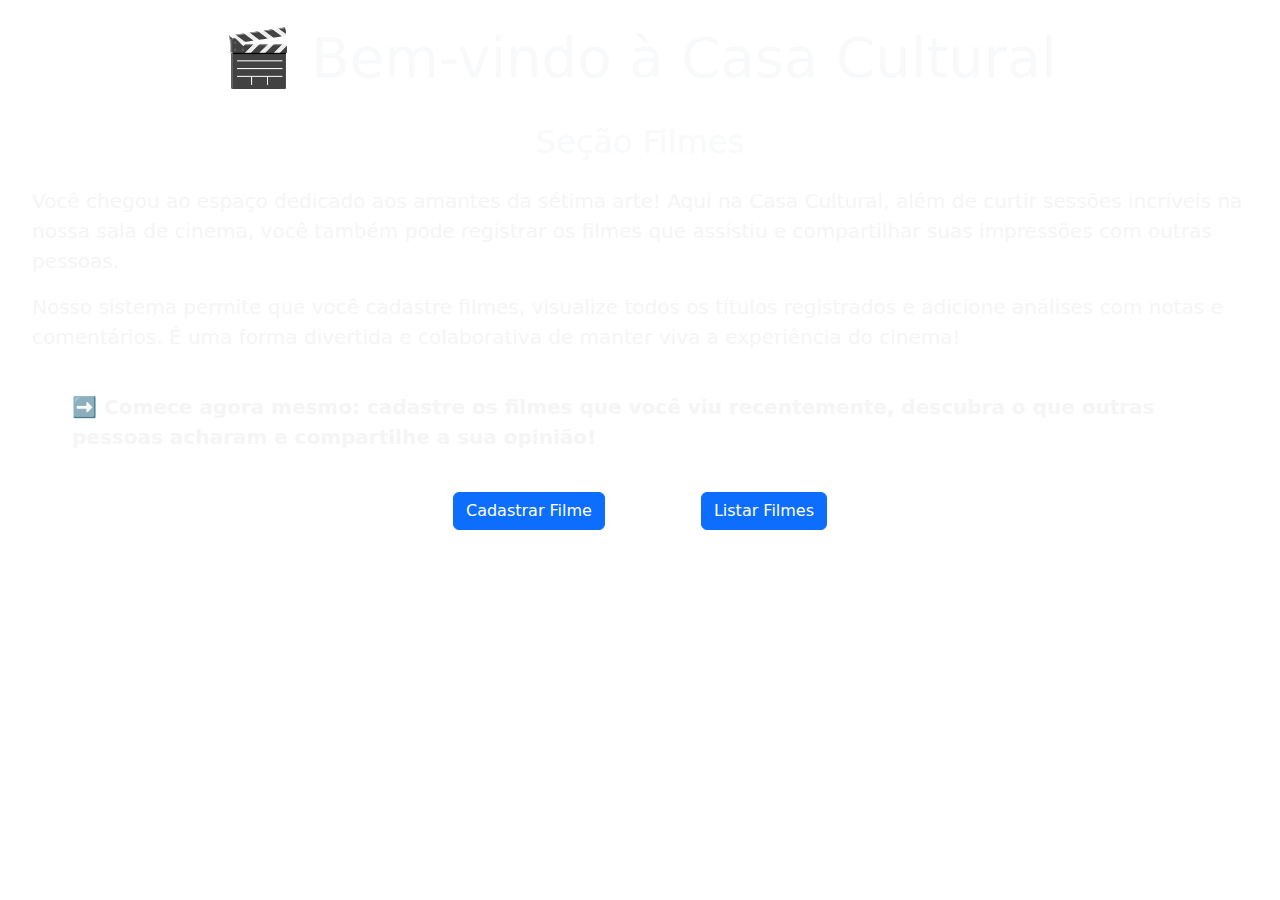
<file: Atividade_1/filme/src/main/resources/templates/index.html>
<!DOCTYPE html>
<html lang="pt-br" xmlns="http://www.w3.org/1999/xhtml" xmlns:th="http://www.thymeleaf.org">

    <head>
        <meta charset="UTF-8">
            <meta name="viewport" content="width=device-width, initial-scale=1.0"/>
            <title>Casa Cultural</title>
            <link href="https://cdn.jsdelivr.net/npm/bootstrap@5.3.3/dist/css/bootstrap.min.css" rel="stylesheet"
                  integrity="sha384-QWTKZyjpPEjISv5WaRU9OFeRpok6YctnYmDr5pNlyT2bRjXh0JMhjY6hW+ALEwIH" crossorigin="anonymous"/>
            <link th:href="@{/style.css}" rel="stylesheet"/>
            <meta name="author" content="Graciane Silva"/>
    </head>

    <body>
        <header th:replace="~{navbar.html :: nav}"></header>

        <div class="container-fluid fundo-azul p-0 text-light">
            <div class="p-4">
                <h1 class="display-4"style="text-align: center; text-shadow: 1px 1px 3px white;">🎬 Bem-vindo à Casa Cultural</h1>
                <br/>
                <h2 style="text-align: center">Seção Filmes</h2>
                <p class="mt-4 fs-5 px-2" style="align-content: justify; color: whitesmoke">
                    Você chegou ao espaço dedicado aos amantes da sétima arte! Aqui na Casa Cultural, além de curtir sessões incríveis na nossa sala de cinema, você também pode registrar os filmes que assistiu e compartilhar suas impressões com outras pessoas.
                </p>
                <p class="fs-5 px-2" style="align-content: justify; color: whitesmoke"> 
                    Nosso sistema permite que você cadastre filmes, visualize todos os títulos registrados e adicione análises com notas e comentários. É uma forma divertida e colaborativa de manter viva a experiência do cinema!
                </p>
                <br/>
                <p class="fs-5 fw-bold px-5"style="align-content: justify; color: whitesmoke">
                    ➡️ <strong>Comece agora mesmo</strong>: cadastre os filmes que você viu recentemente, descubra o que outras pessoas acharam e compartilhe a sua opinião!
                </p>
                <div class="d-flex flex-column flex-md-row justify-content-center px-5 gap-5 mt-3">
                    <a th:href="@{/filme/cadastro}" class="btn btn-primary m-4">Cadastrar Filme</a>
                    <a th:href="@{/filme/lista}"    class="btn btn-primary m-4">Listar Filmes</a>
                </div>
            </div>
        </div>




        <!-- Script Bootstrap -->

        <script src="https://cdn.jsdelivr.net/npm/bootstrap@5.3.3/dist/js/bootstrap.bundle.min.js"
                integrity="sha384-YvpcrYf0tY3lHB60NNkmXc5s9fDVZLESaAA55NDzOxhy9GkcIdslK1eN7N6jIeHz"
        crossorigin="anonymous"></script>
        <script src="https://cdn.jsdelivr.net/npm/@popperjs/core@2.11.8/dist/umd/popper.min.js"
                integrity="sha384-I7E8VVD/ismYTF4hNIPjVp/Zjvgyol6VFvRkX/vR+Vc4jQkC+hVqc2pM8ODewa9r"
        crossorigin="anonymous"></script>
        <script src="https://cdn.jsdelivr.net/npm/bootstrap@5.3.3/dist/js/bootstrap.min.js"
                integrity="sha384-0pUGZvbkm6XF6gxjEnlmuGrJXVbNuzT9qBBavbLwCsOGabYfZo0T0to5eqruptLy"
        crossorigin="anonymous"></script>



    </body>

</html>
</file>
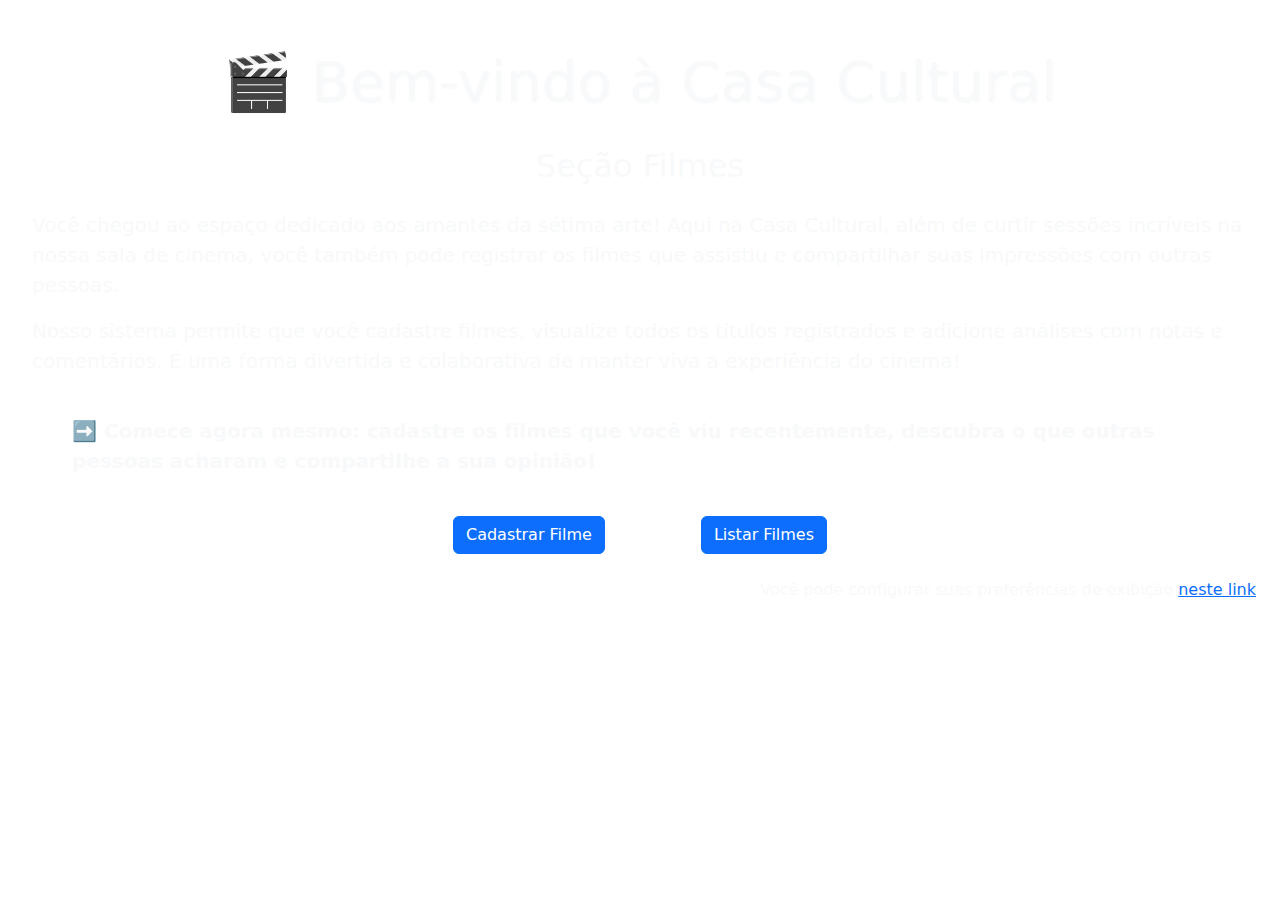
<file: Atividade_2/filme/src/main/resources/templates/index.html>
<!DOCTYPE html>
<html lang="pt-br" xmlns="http://www.w3.org/1999/xhtml" xmlns:th="http://www.thymeleaf.org">

    <head>
        <meta charset="UTF-8">
            <meta name="viewport" content="width=device-width, initial-scale=1.0"/>
            <title>Casa Cultural</title>
            <link href="https://cdn.jsdelivr.net/npm/bootstrap@5.3.3/dist/css/bootstrap.min.css" rel="stylesheet"
                  integrity="sha384-QWTKZyjpPEjISv5WaRU9OFeRpok6YctnYmDr5pNlyT2bRjXh0JMhjY6hW+ALEwIH" crossorigin="anonymous"/>
                    <link th:href="@{/css/}+${css}+'.css'" rel="stylesheet" type="text/css"/> 
            <meta name="author" content="Graciane Silva"/>
    </head>

    <body>
        <header th:replace="~{navbar.html :: nav}"></header>

        <div class="container-fluid fundo-azul p-0 text-light">
            <div class="p-4">
                <h1 class="display-4"style="text-align: center; text-shadow: 1px 1px 3px;">🎬 Bem-vindo à Casa Cultural</h1>
                <br/>
                <h2 style="text-align: center">Seção Filmes</h2>
                <p class="mt-4 fs-5 px-2" style="align-content: justify">
                    Você chegou ao espaço dedicado aos amantes da sétima arte! Aqui na Casa Cultural, além de curtir sessões incríveis na nossa sala de cinema, você também pode registrar os filmes que assistiu e compartilhar suas impressões com outras pessoas.
                </p>
                <p class="fs-5 px-2" style="align-content: justify"> 
                    Nosso sistema permite que você cadastre filmes, visualize todos os títulos registrados e adicione análises com notas e comentários. É uma forma divertida e colaborativa de manter viva a experiência do cinema!
                </p>
                <br/>
                <p class="fs-5 fw-bold px-5"style="align-content: justify">
                    ➡️ <strong>Comece agora mesmo</strong>: cadastre os filmes que você viu recentemente, descubra o que outras pessoas acharam e compartilhe a sua opinião!
                </p>
                <div class="d-flex flex-column flex-md-row justify-content-center px-5 gap-5 mt-3">
                    <a th:href="@{/filme/cadastro}" class="btn btn-primary m-4">Cadastrar Filme</a>
                    <a th:href="@{/filme/lista}"    class="btn btn-primary m-4">Listar Filmes</a>
                </div>
                <p class="text-end"> Você pode configurar suas preferências de exibição
                    <a href="/preferencias"> neste link</a>
                </p>

            </div>
        </div>

        <!-- JQuery -->
        <script src="https://code.jquery.com/jquery-3.6.0.min.js"></script>

        <!-- Script Bootstrap -->

        <script src="https://cdn.jsdelivr.net/npm/bootstrap@5.3.3/dist/js/bootstrap.bundle.min.js"
                integrity="sha384-YvpcrYf0tY3lHB60NNkmXc5s9fDVZLESaAA55NDzOxhy9GkcIdslK1eN7N6jIeHz"
        crossorigin="anonymous"></script>
        <script src="https://cdn.jsdelivr.net/npm/@popperjs/core@2.11.8/dist/umd/popper.min.js"
                integrity="sha384-I7E8VVD/ismYTF4hNIPjVp/Zjvgyol6VFvRkX/vR+Vc4jQkC+hVqc2pM8ODewa9r"
        crossorigin="anonymous"></script>
        <script src="https://cdn.jsdelivr.net/npm/bootstrap@5.3.3/dist/js/bootstrap.min.js"
                integrity="sha384-0pUGZvbkm6XF6gxjEnlmuGrJXVbNuzT9qBBavbLwCsOGabYfZo0T0to5eqruptLy"
        crossorigin="anonymous"></script>

        <!-- Javascript -->
        <script th:src="@{/js/script.js}"></script>



    </body>

</html>
</file>
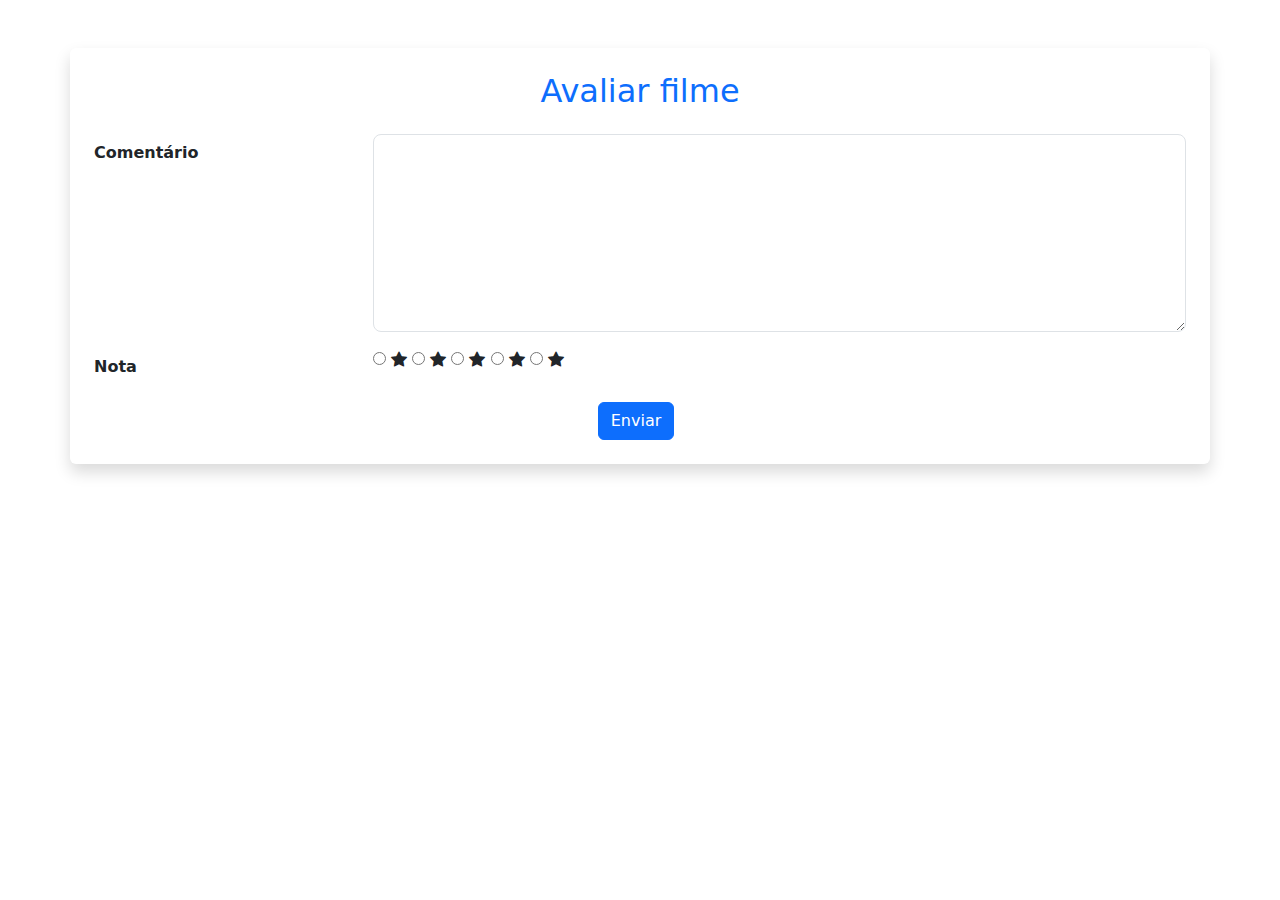
<file: Atividade_1/filme/src/main/resources/templates/analise.html>
<!DOCTYPE html>
<html lang="pt-br" xmlns="http://www.w3.org/1999/xhtml" xmlns:th="http://www.thymeleaf.org">

    <head>
        <meta charset="UTF-8">
            <meta name="viewport" content="width=device-width, initial-scale=1.0"/>
            <title>Casa Cultural</title>
            <link href="https://cdn.jsdelivr.net/npm/bootstrap@5.3.3/dist/css/bootstrap.min.css" rel="stylesheet"
                  integrity="sha384-QWTKZyjpPEjISv5WaRU9OFeRpok6YctnYmDr5pNlyT2bRjXh0JMhjY6hW+ALEwIH" crossorigin="anonymous"/>
            <link rel="stylesheet" href="https://cdn.jsdelivr.net/npm/bootstrap-icons@1.10.5/font/bootstrap-icons.css">
            <link th:href="@{/style.css}" rel="stylesheet"/>
            <meta name="author" content="Graciane Silva"/>
    </head>

    <body>
        <header th:replace="~{navbar.html :: nav}"></header>

        <div class="container my-5 bg-white p-4 rounded shadow">
            <h2 class="text-center text-primary mb-0 font-weight-bold">Avaliar filme</h2>
            <br/>
            <form th:action="@{/analise/salvar/{id}(id=${filme.id})}" method="POST" th:object="${analise}">
        <div class="mb-3 row">
            <label for="Comentário" class="col-sm-3 col-form-label"><strong>Comentário</strong></label>
            <div class="col-sm-9">
                <textarea rows=6 class="form-control form-control-lg" id="analiseFilme" th:field="*{textoAnalise}" required></textarea>
            </div>
        </div>

        <div class="mb-3 row">
    <label class="col-sm-3 col-form-label"><strong>Nota</strong></label>
    <div class="col-sm-9">
        <div class="rating-stars">
            <input type="radio" th:field="*{nota}" id="estrela5" value="5"/>
            <label for="estrela5"><i class="bi bi-star-fill"></i></label>

            <input type="radio" th:field="*{nota}" id="estrela4" value="4"/>
            <label for="estrela4"><i class="bi bi-star-fill"></i></label>

            <input type="radio" th:field="*{nota}" id="estrela3" value="3"/>
            <label for="estrela3"><i class="bi bi-star-fill"></i></label>

            <input type="radio" th:field="*{nota}" id="estrela2" value="2"/>
            <label for="estrela2"><i class="bi bi-star-fill"></i></label>

            <input type="radio" th:field="*{nota}" id="estrela1" value="1"/>
            <label for="estrela1"><i class="bi bi-star-fill"></i></label>
        </div>
    </div>
</div>
                
                  <div class="text-center">
            <button type="submit" class="btn btn-primary me-2">Enviar</button>
        </div>
                
            </form>
             </div>
        
       
        
        
         <!-- Script Bootstrap -->

        <script src="https://cdn.jsdelivr.net/npm/bootstrap@5.3.3/dist/js/bootstrap.bundle.min.js"
                integrity="sha384-YvpcrYf0tY3lHB60NNkmXc5s9fDVZLESaAA55NDzOxhy9GkcIdslK1eN7N6jIeHz"
        crossorigin="anonymous"></script>
        <script src="https://cdn.jsdelivr.net/npm/@popperjs/core@2.11.8/dist/umd/popper.min.js"
                integrity="sha384-I7E8VVD/ismYTF4hNIPjVp/Zjvgyol6VFvRkX/vR+Vc4jQkC+hVqc2pM8ODewa9r"
        crossorigin="anonymous"></script>
        <script src="https://cdn.jsdelivr.net/npm/bootstrap@5.3.3/dist/js/bootstrap.min.js"
                integrity="sha384-0pUGZvbkm6XF6gxjEnlmuGrJXVbNuzT9qBBavbLwCsOGabYfZo0T0to5eqruptLy"
        crossorigin="anonymous"></script>



    </body>

</html>
</file>
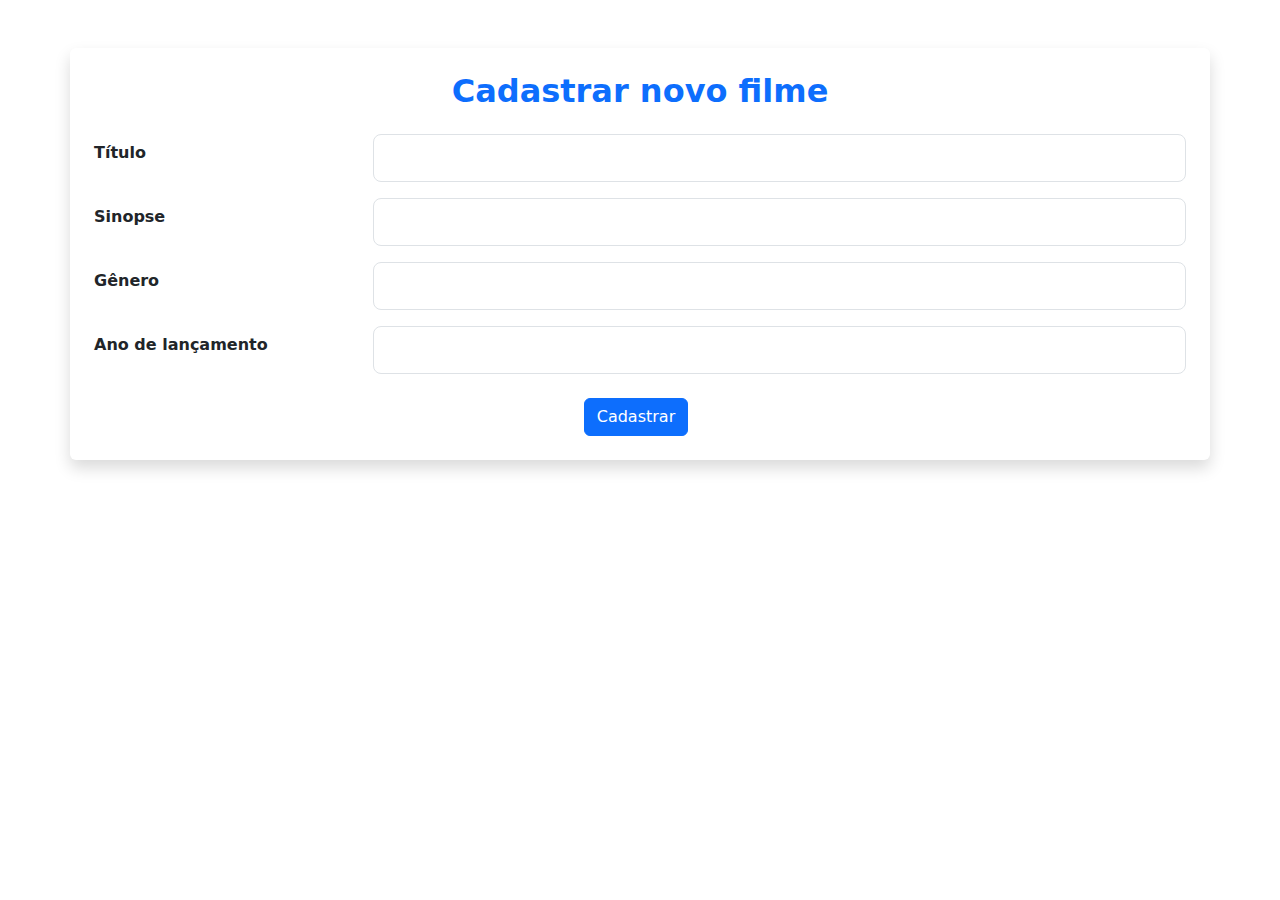
<file: Atividade_1/filme/src/main/resources/templates/cadastro-filme.html>
<!DOCTYPE html>
<html lang="pt-br" xmlns="http://www.w3.org/1999/xhtml" xmlns:th="http://www.thymeleaf.org">

    <head>
        <meta charset="UTF-8">
            <meta name="viewport" content="width=device-width, initial-scale=1.0"/>
            <title>Casa Cultural</title>
            <link href="https://cdn.jsdelivr.net/npm/bootstrap@5.3.3/dist/css/bootstrap.min.css" rel="stylesheet"
                  integrity="sha384-QWTKZyjpPEjISv5WaRU9OFeRpok6YctnYmDr5pNlyT2bRjXh0JMhjY6hW+ALEwIH" crossorigin="anonymous"/>
            <link th:href="@{/style.css}" rel="stylesheet"/>
            <meta name="author" content="Graciane Silva"/>
    </head>

    <body>
        <header th:replace="~{navbar.html :: nav}"></header>

     <div class="container my-5 bg-white p-4 rounded shadow">
    <h2 class="text-center text-primary mb-4" style="font-weight: bold">Cadastrar novo filme</h2>

    <form action="/filme/salvar" method="POST">
        <div class="mb-3 row">
            <label for="titulo" class="col-sm-3 col-form-label"><strong>Título</strong></label>
            <div class="col-sm-9">
                <input type="text" class="form-control form-control-lg" id="titulo" name="titulo" required>
            </div>
        </div>

        <div class="mb-3 row">
            <label for="sinopse" class="col-sm-3 col-form-label"><strong>Sinopse</strong></label>
            <div class="col-sm-9">
                <input type="text" class="form-control form-control-lg" id="sinopse" name="sinopse" required>
            </div>
        </div>

        <div class="mb-3 row">
            <label for="genero" class="col-sm-3 col-form-label"><strong>Gênero</strong></label>
            <div class="col-sm-9">
                <input type="text" class="form-control form-control-lg" id="genero" name="genero" required>
            </div>
        </div>

        <div class="mb-4 row">
            <label for="ano" class="col-sm-3 col-form-label"><strong>Ano de lançamento</strong></label>
            <div class="col-sm-9">
                <input type="number" class="form-control form-control-lg" id="ano" name="ano" required>
            </div>
        </div>

        <div class="text-center">
            <button type="submit" class="btn btn-primary me-2">Cadastrar</button>
        </div>
    </form>
</div>


        <!-- Script Bootstrap -->

        <script src="https://cdn.jsdelivr.net/npm/bootstrap@5.3.3/dist/js/bootstrap.bundle.min.js"
                integrity="sha384-YvpcrYf0tY3lHB60NNkmXc5s9fDVZLESaAA55NDzOxhy9GkcIdslK1eN7N6jIeHz"
        crossorigin="anonymous"></script>
        <script src="https://cdn.jsdelivr.net/npm/@popperjs/core@2.11.8/dist/umd/popper.min.js"
                integrity="sha384-I7E8VVD/ismYTF4hNIPjVp/Zjvgyol6VFvRkX/vR+Vc4jQkC+hVqc2pM8ODewa9r"
        crossorigin="anonymous"></script>
        <script src="https://cdn.jsdelivr.net/npm/bootstrap@5.3.3/dist/js/bootstrap.min.js"
                integrity="sha384-0pUGZvbkm6XF6gxjEnlmuGrJXVbNuzT9qBBavbLwCsOGabYfZo0T0to5eqruptLy"
        crossorigin="anonymous"></script>



    </body>

</html>
</file>
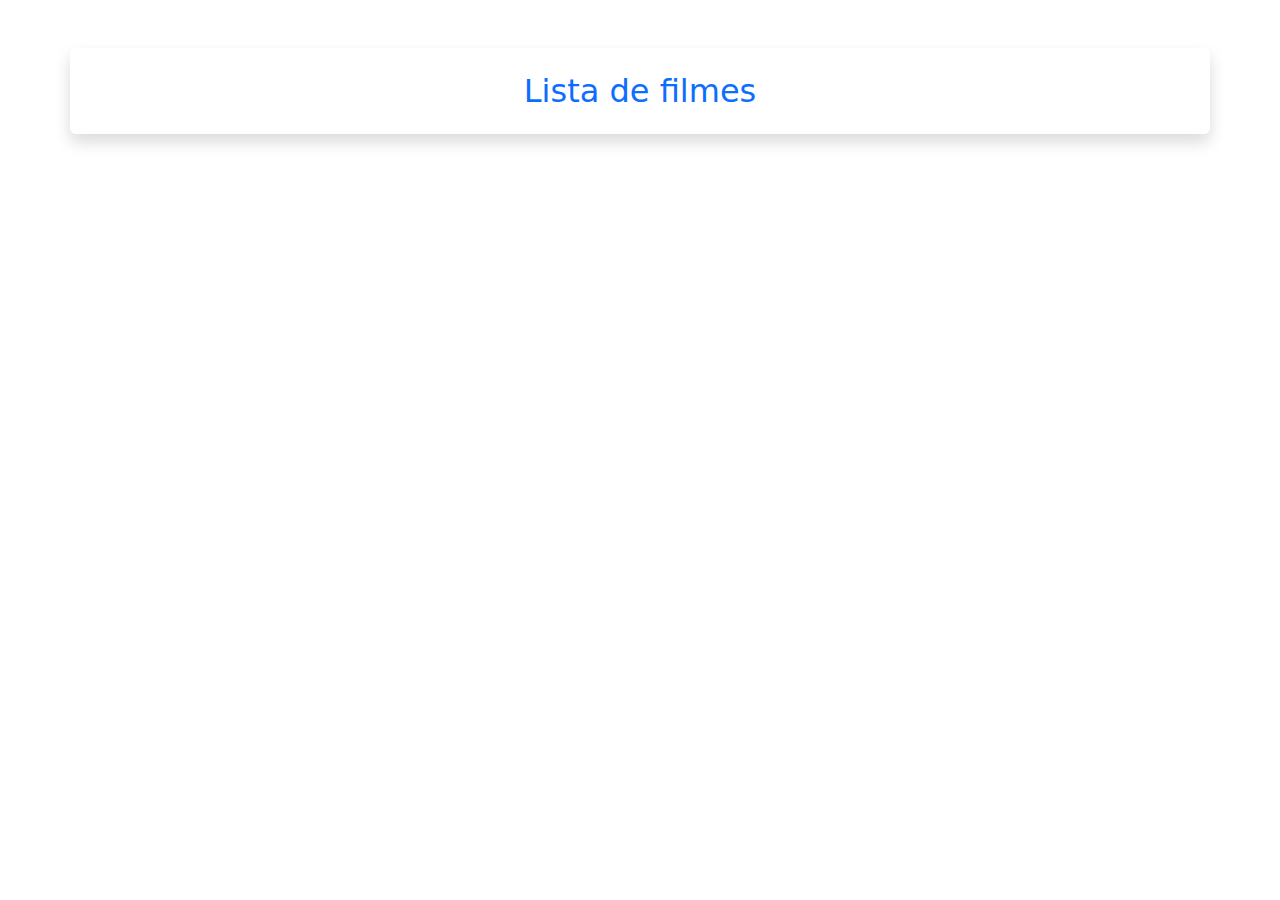
<file: Atividade_1/filme/src/main/resources/templates/detalhe.html>
<!DOCTYPE html>
<html lang="pt-br" xmlns="http://www.w3.org/1999/xhtml" xmlns:th="http://www.thymeleaf.org">

    <head>
        <meta charset="UTF-8">
            <meta name="viewport" content="width=device-width, initial-scale=1.0"/>
            <title>Casa Cultural</title>
            <link href="https://cdn.jsdelivr.net/npm/bootstrap@5.3.3/dist/css/bootstrap.min.css" rel="stylesheet"
                  integrity="sha384-QWTKZyjpPEjISv5WaRU9OFeRpok6YctnYmDr5pNlyT2bRjXh0JMhjY6hW+ALEwIH" crossorigin="anonymous"/>
            <link th:href="@{/style.css}" rel="stylesheet"/>
            <meta name="author" content="Graciane Silva"/>
    </head>

    <body>
        <header th:replace="~{navbar.html :: nav}"></header>

        <div class="container my-5 bg-white p-4 rounded shadow">
            <h2 class="text-center text-primary mb-0 font-weight-bold">Lista de filmes</h2>
            
        </div>
         <!-- Script Bootstrap -->

        <script src="https://cdn.jsdelivr.net/npm/bootstrap@5.3.3/dist/js/bootstrap.bundle.min.js"
                integrity="sha384-YvpcrYf0tY3lHB60NNkmXc5s9fDVZLESaAA55NDzOxhy9GkcIdslK1eN7N6jIeHz"
        crossorigin="anonymous"></script>
        <script src="https://cdn.jsdelivr.net/npm/@popperjs/core@2.11.8/dist/umd/popper.min.js"
                integrity="sha384-I7E8VVD/ismYTF4hNIPjVp/Zjvgyol6VFvRkX/vR+Vc4jQkC+hVqc2pM8ODewa9r"
        crossorigin="anonymous"></script>
        <script src="https://cdn.jsdelivr.net/npm/bootstrap@5.3.3/dist/js/bootstrap.min.js"
                integrity="sha384-0pUGZvbkm6XF6gxjEnlmuGrJXVbNuzT9qBBavbLwCsOGabYfZo0T0to5eqruptLy"
        crossorigin="anonymous"></script>



    </body>

</html>
</file>
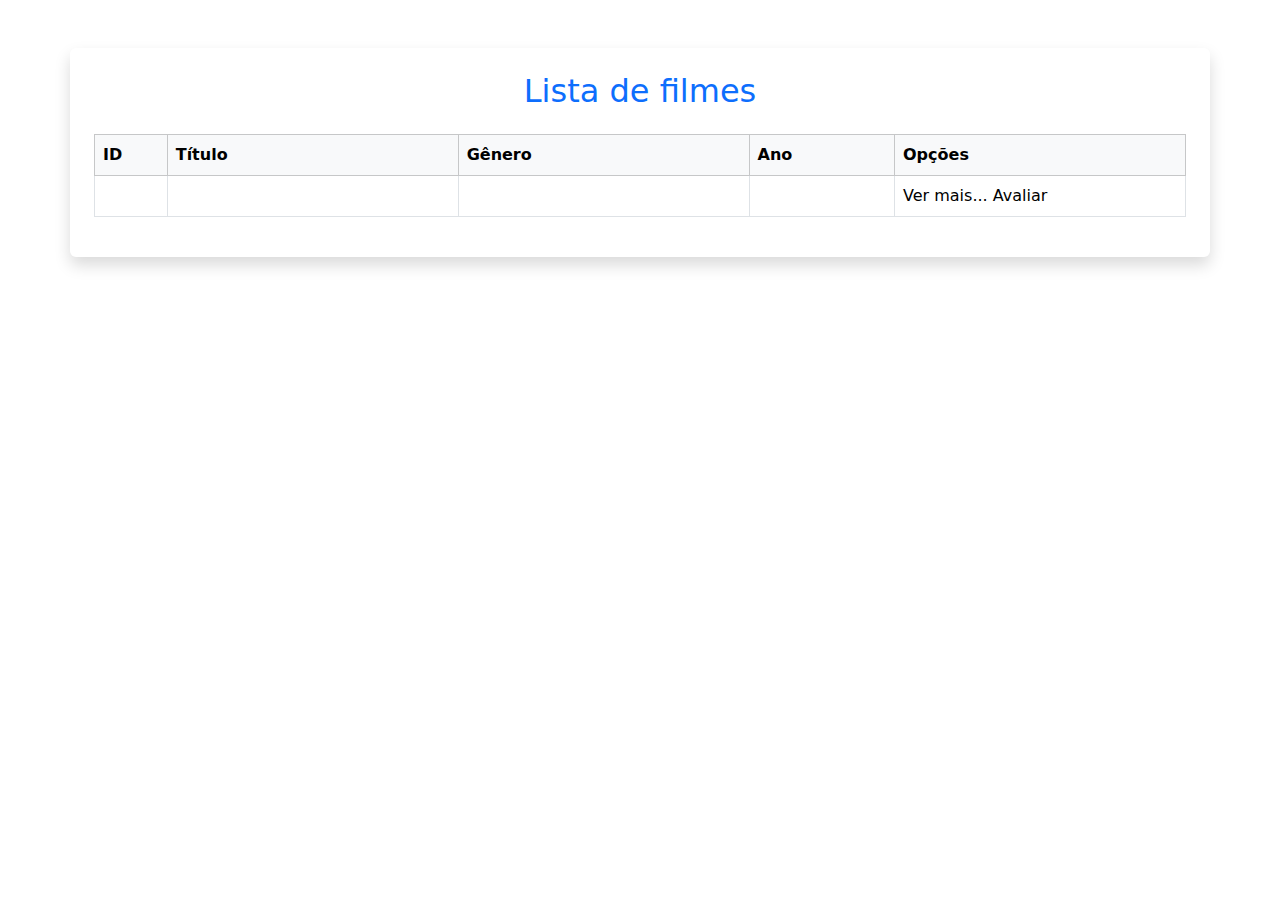
<file: Atividade_1/filme/src/main/resources/templates/lista-filmes.html>
<!DOCTYPE html>
<html lang="pt-br" xmlns="http://www.w3.org/1999/xhtml" xmlns:th="http://www.thymeleaf.org">

    <head>
        <meta charset="UTF-8">
            <meta name="viewport" content="width=device-width, initial-scale=1.0"/>
            <title>Casa Cultural</title>
            <link href="https://cdn.jsdelivr.net/npm/bootstrap@5.3.3/dist/css/bootstrap.min.css" rel="stylesheet"
                  integrity="sha384-QWTKZyjpPEjISv5WaRU9OFeRpok6YctnYmDr5pNlyT2bRjXh0JMhjY6hW+ALEwIH" crossorigin="anonymous"/>
            <link th:href="@{/style.css}" rel="stylesheet"/>
            <meta name="author" content="Graciane Silva"/>
    </head>

    <body>
        <header th:replace="~{navbar.html :: nav}"></header>

        <div class="container my-5 bg-white p-4 rounded shadow">
            <h2 class="text-center text-primary mb-0 font-weight-bold">Lista de filmes</h2>
            <div class="table-responsive pt-0 mt-0" style="white-space: nowrap">
                <table class="table table-bordered table-hover pt-0 mt-0">
                    <thead class="table-light">
                                    <tr > 
                                            <th style="width: 5%;">ID</th> 
                                            <th style="width: 20%;">Título</th> 
                                            <th style="width: 20%;">Gênero</th> 
                                            <th style="width: 10%;">Ano</th> 
                                            <th style="width: 20%;">Opções</th> 


                                        </tr> 
                                </thead> 
                            <tbody> 
                                    <tr th:each="filme : ${filmes}"> 
                                            <td th:text="${filme.id}"></td> 
                                            <td th:text="${filme.titulo}"></td> 
                                            <td th:text="${filme.genero}"></td> 
                                            <td th:text="${filme.ano}"></td>
                            <td <a th:href="@{'/detalhe'} + ${filme.id}">Ver mais... </a>
                                <a th:href="@{'/analise'} + ${filme.id}"> Avaliar</a>                    
                            </td>
                                        </tr> 
                                </tbody> 
                        </table> 
            </div>

        </div>



        <!-- Script Bootstrap -->

        <script src="https://cdn.jsdelivr.net/npm/bootstrap@5.3.3/dist/js/bootstrap.bundle.min.js"
                integrity="sha384-YvpcrYf0tY3lHB60NNkmXc5s9fDVZLESaAA55NDzOxhy9GkcIdslK1eN7N6jIeHz"
        crossorigin="anonymous"></script>
        <script src="https://cdn.jsdelivr.net/npm/@popperjs/core@2.11.8/dist/umd/popper.min.js"
                integrity="sha384-I7E8VVD/ismYTF4hNIPjVp/Zjvgyol6VFvRkX/vR+Vc4jQkC+hVqc2pM8ODewa9r"
        crossorigin="anonymous"></script>
        <script src="https://cdn.jsdelivr.net/npm/bootstrap@5.3.3/dist/js/bootstrap.min.js"
                integrity="sha384-0pUGZvbkm6XF6gxjEnlmuGrJXVbNuzT9qBBavbLwCsOGabYfZo0T0to5eqruptLy"
        crossorigin="anonymous"></script>



    </body>

</html>
</file>
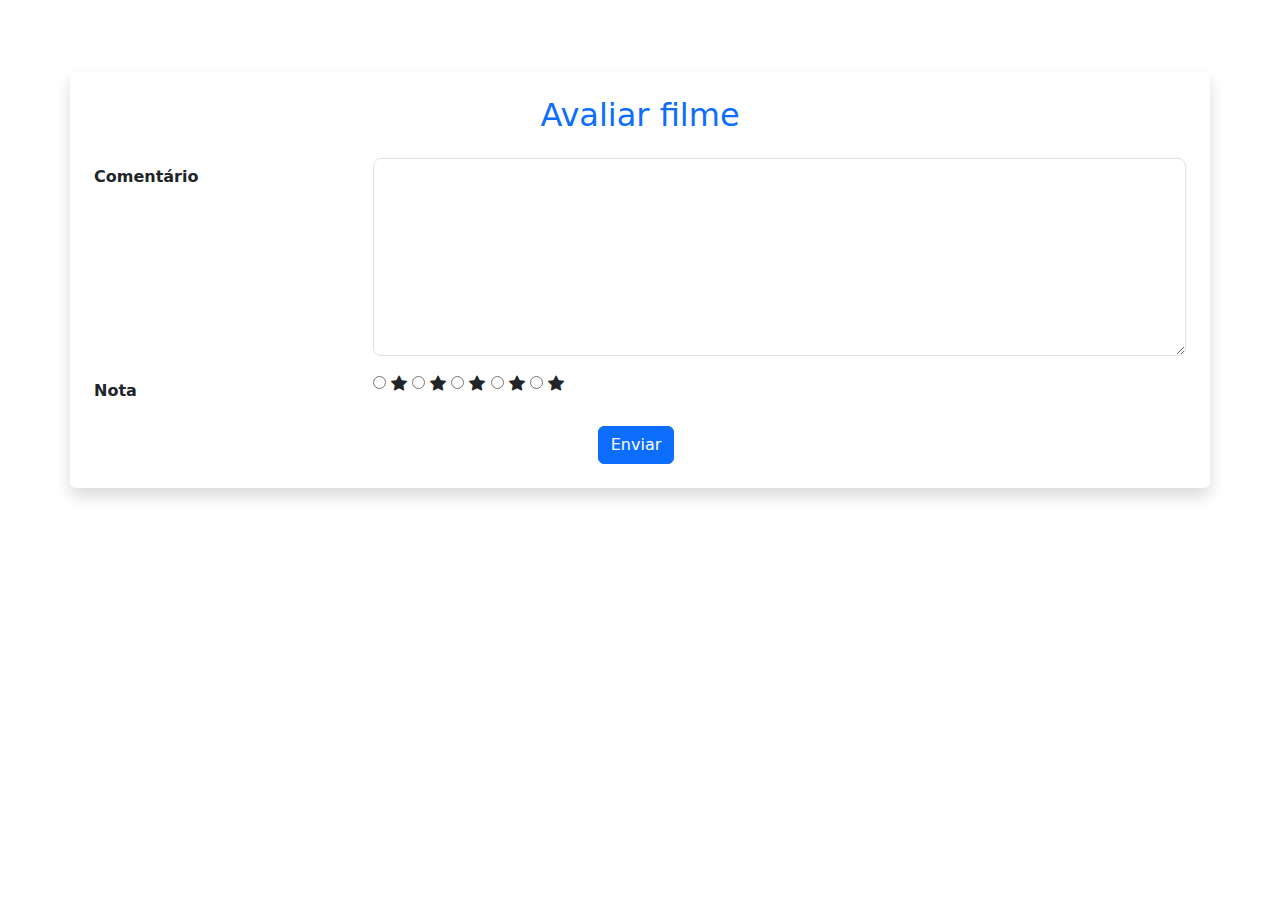
<file: Atividade_2/filme/src/main/resources/templates/analise.html>
<!DOCTYPE html>
<html lang="pt-br" xmlns="http://www.w3.org/1999/xhtml" xmlns:th="http://www.thymeleaf.org">

    <head>
        <meta charset="UTF-8">
            <meta name="viewport" content="width=device-width, initial-scale=1.0"/>
            <title>Casa Cultural</title>
            <link href="https://cdn.jsdelivr.net/npm/bootstrap@5.3.3/dist/css/bootstrap.min.css" rel="stylesheet"
                  integrity="sha384-QWTKZyjpPEjISv5WaRU9OFeRpok6YctnYmDr5pNlyT2bRjXh0JMhjY6hW+ALEwIH" crossorigin="anonymous"/>
            <link rel="stylesheet" href="https://cdn.jsdelivr.net/npm/bootstrap-icons@1.10.5/font/bootstrap-icons.css">
        <link th:href="@{/css/}+${css}+'.css'" rel="stylesheet" type="text/css"/> 
                <meta name="author" content="Graciane Silva"/>
                </head>

                <body>
                    <header th:replace="~{navbar.html :: nav}"></header>

                    <div class="container my-5 bg p-4 rounded shadow">
                        <h2 class="text-center text-primary mb-0 font-weight-bold">Avaliar filme</h2>
                        <br/>
                        <form id="formAvaliacao" th:object="${analise}">
                            <div class="mb-3 row">
                                <label for="analiseFilme" class="col-sm-3 col-form-label"><strong>Comentário</strong></label>
                                <div class="col-sm-9">
                                    <textarea rows=6 class="form-control form-control-lg" id="analiseFilme" th:field="*{textoAnalise}" required></textarea>
                                </div>
                            </div>
                            <div class="mb-3 row">
                                <label class="col-sm-3 col-form-label"><strong>Nota</strong></label>
                                <div class="col-sm-9">
                                    <div class="rating-stars">
                                        <input type="radio" th:field="*{nota}" id="estrela5" value="5"/>
                                        <label for="estrela5"><i class="bi bi-star-fill"></i></label>

                                        <input type="radio" th:field="*{nota}" id="estrela4" value="4"/>
                                        <label for="estrela4"><i class="bi bi-star-fill"></i></label>

                                        <input type="radio" th:field="*{nota}" id="estrela3" value="3"/>
                                        <label for="estrela3"><i class="bi bi-star-fill"></i></label>

                                        <input type="radio" th:field="*{nota}" id="estrela2" value="2"/>
                                        <label for="estrela2"><i class="bi bi-star-fill"></i></label>

                                        <input type="radio" th:field="*{nota}" id="estrela1" value="1"/>
                                        <label for="estrela1"><i class="bi bi-star-fill"></i></label>
                                    </div>
                                </div>
                            </div>           
                            <div class="text-center">
                                <button type="submit" class="btn btn-primary me-2">Enviar</button>
                            </div>

                        </form>
                    </div>

                    <!-- JQuery -->
                    <script src="https://code.jquery.com/jquery-3.6.0.min.js"></script>

                    <!-- Script Bootstrap -->

                    <script src="https://cdn.jsdelivr.net/npm/bootstrap@5.3.3/dist/js/bootstrap.bundle.min.js"
                            integrity="sha384-YvpcrYf0tY3lHB60NNkmXc5s9fDVZLESaAA55NDzOxhy9GkcIdslK1eN7N6jIeHz"
                    crossorigin="anonymous"></script>
                    <script src="https://cdn.jsdelivr.net/npm/@popperjs/core@2.11.8/dist/umd/popper.min.js"
                            integrity="sha384-I7E8VVD/ismYTF4hNIPjVp/Zjvgyol6VFvRkX/vR+Vc4jQkC+hVqc2pM8ODewa9r"
                    crossorigin="anonymous"></script>
                    <script src="https://cdn.jsdelivr.net/npm/bootstrap@5.3.3/dist/js/bootstrap.min.js"
                            integrity="sha384-0pUGZvbkm6XF6gxjEnlmuGrJXVbNuzT9qBBavbLwCsOGabYfZo0T0to5eqruptLy"
                    crossorigin="anonymous"></script>

                    <!-- Javascript -->
                    <script th:src="@{/js/script.js}"></script>

                </body>

                </html>
</file>
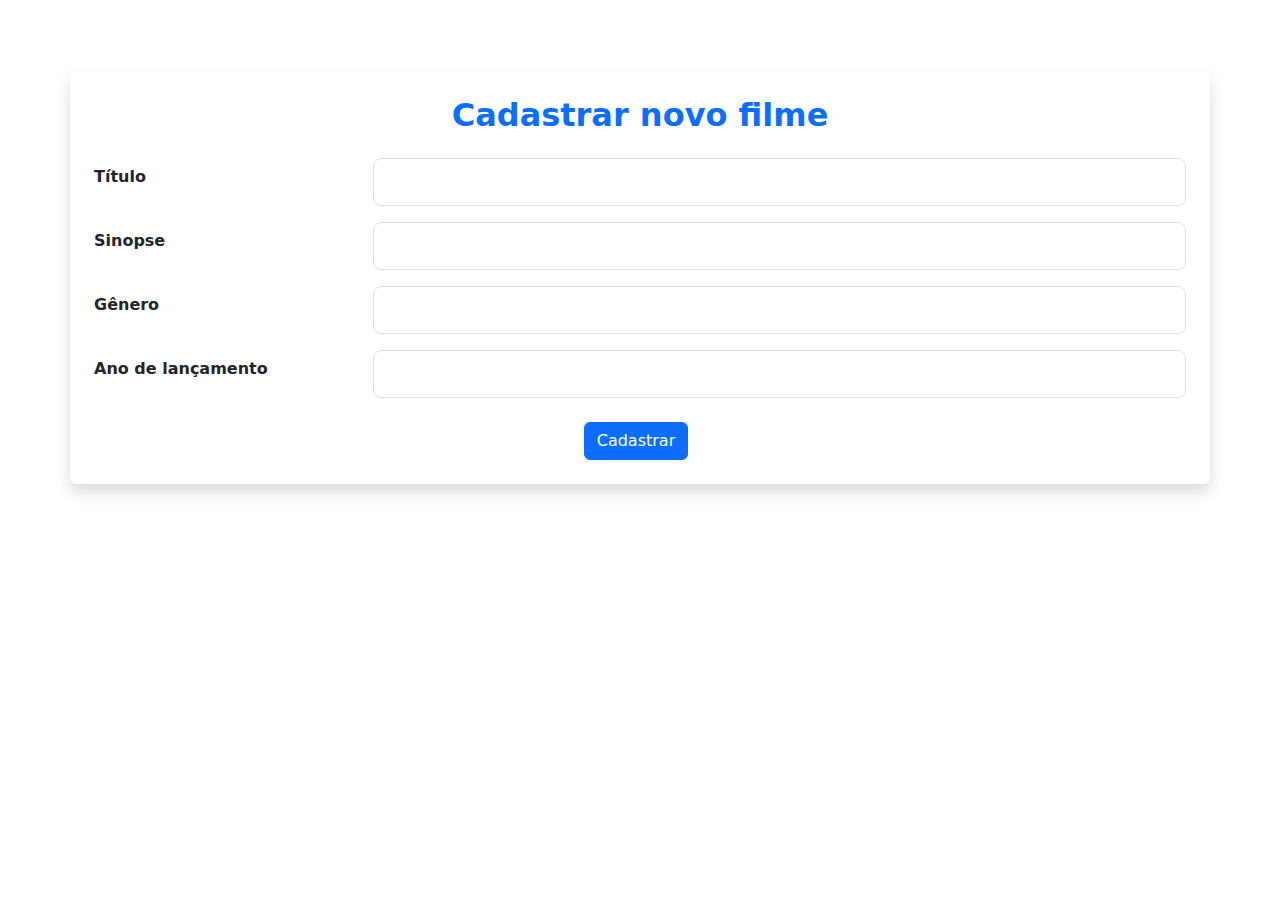
<file: Atividade_2/filme/src/main/resources/templates/cadastro-filme.html>
<!DOCTYPE html>
<html lang="pt-br" xmlns="http://www.w3.org/1999/xhtml" xmlns:th="http://www.thymeleaf.org">

    <head>
        <meta charset="UTF-8">
            <meta name="viewport" content="width=device-width, initial-scale=1.0"/>
            <title>Casa Cultural</title>
            <link href="https://cdn.jsdelivr.net/npm/bootstrap@5.3.3/dist/css/bootstrap.min.css" rel="stylesheet"
                  integrity="sha384-QWTKZyjpPEjISv5WaRU9OFeRpok6YctnYmDr5pNlyT2bRjXh0JMhjY6hW+ALEwIH" crossorigin="anonymous"/>
        <link th:href="@{/css/}+${css}+'.css'" rel="stylesheet" type="text/css"/> 
            <meta name="author" content="Graciane Silva"/>
    </head>

    <body>
        <header th:replace="~{navbar.html :: nav}"></header>

        <div class="container my-5 bg p-4 rounded shadow">
            <h2 class="text-center text-primary mb-4" style="font-weight: bold">Cadastrar novo filme</h2>

            <form id="formAddFilm" method="POST">
                <div class="mb-3 row">
                    <label for="titulo" class="col-sm-3 col-form-label"><strong>Título</strong></label>
                    <div class="col-sm-9">
                        <input type="text" class="form-control form-control-lg" id="titulo" name="titulo" required>
                    </div>
                </div>
                <div class="mb-3 row">
                    <label for="sinopse" class="col-sm-3 col-form-label"><strong>Sinopse</strong></label>
                    <div class="col-sm-9">
                        <input type="text" class="form-control form-control-lg" id="sinopse" name="sinopse" required>
                    </div>
                </div>
                <div class="mb-3 row">
                    <label for="genero" class="col-sm-3 col-form-label"><strong>Gênero</strong></label>
                    <div class="col-sm-9">
                        <input type="text" class="form-control form-control-lg" id="genero" name="genero" required>
                    </div>
                </div>
                <div class="mb-4 row">
                    <label for="ano" class="col-sm-3 col-form-label"><strong>Ano de lançamento</strong></label>
                    <div class="col-sm-9">
                        <input type="number" class="form-control form-control-lg" id="ano" name="ano" required>
                    </div>
                </div>
                <div class="text-center">
                    <button type="submit" class="btn btn-primary me-2">Cadastrar</button>
                </div>
            </form>
        </div>

        <!-- JQuery -->
        <script src="https://code.jquery.com/jquery-3.6.0.min.js"></script>

        <!-- Script Bootstrap -->

        <script src="https://cdn.jsdelivr.net/npm/bootstrap@5.3.3/dist/js/bootstrap.bundle.min.js"
                integrity="sha384-YvpcrYf0tY3lHB60NNkmXc5s9fDVZLESaAA55NDzOxhy9GkcIdslK1eN7N6jIeHz"
        crossorigin="anonymous"></script>
        <script src="https://cdn.jsdelivr.net/npm/@popperjs/core@2.11.8/dist/umd/popper.min.js"
                integrity="sha384-I7E8VVD/ismYTF4hNIPjVp/Zjvgyol6VFvRkX/vR+Vc4jQkC+hVqc2pM8ODewa9r"
        crossorigin="anonymous"></script>
        <script src="https://cdn.jsdelivr.net/npm/bootstrap@5.3.3/dist/js/bootstrap.min.js"
                integrity="sha384-0pUGZvbkm6XF6gxjEnlmuGrJXVbNuzT9qBBavbLwCsOGabYfZo0T0to5eqruptLy"
        crossorigin="anonymous"></script>

        <!-- Javascript -->
        <script th:src="@{/js/script.js}"></script>

    </body>

</html>
</file>
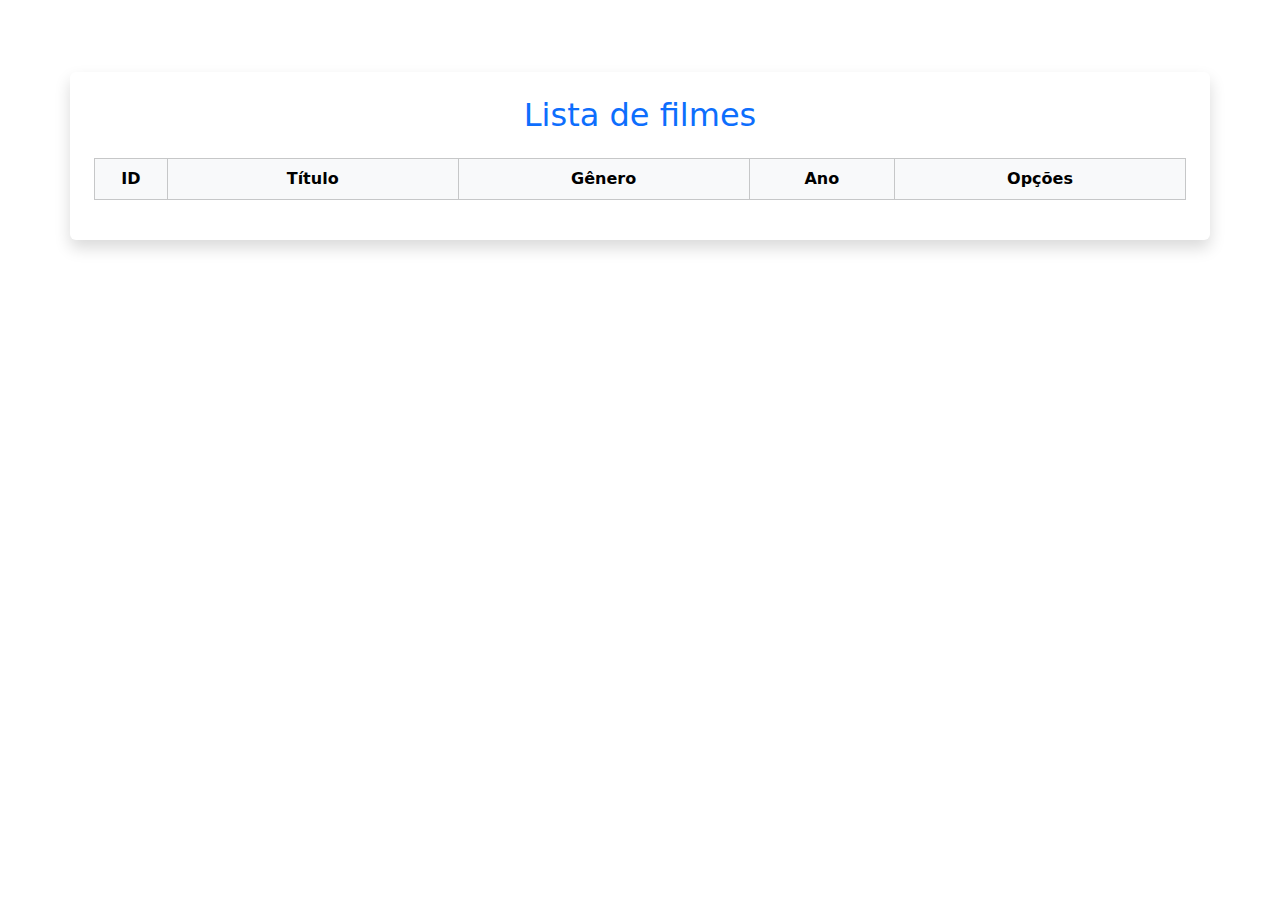
<file: Atividade_2/filme/src/main/resources/templates/lista-filmes.html>
<!DOCTYPE html>
<html lang="pt-br" xmlns="http://www.w3.org/1999/xhtml" xmlns:th="http://www.thymeleaf.org">

    <head>
        <meta charset="UTF-8">
            <meta name="viewport" content="width=device-width, initial-scale=1.0"/>
            <title>Casa Cultural</title>
            <link href="https://cdn.jsdelivr.net/npm/bootstrap@5.3.3/dist/css/bootstrap.min.css" rel="stylesheet"
                  integrity="sha384-QWTKZyjpPEjISv5WaRU9OFeRpok6YctnYmDr5pNlyT2bRjXh0JMhjY6hW+ALEwIH" crossorigin="anonymous"/>
            <link rel="stylesheet" href="https://cdn.jsdelivr.net/npm/bootstrap-icons@1.10.5/font/bootstrap-icons.css"/>
        <link th:href="@{/css/}+${css}+'.css'" rel="stylesheet" type="text/css"/> 
            <meta name="author" content="Graciane Silva"/>
    </head>

    <body>
        <header th:replace="~{navbar.html :: nav}"></header>

        <div class="container my-5 bg p-4 rounded shadow">
            <h2 class="text-center text-primary mb-0 font-weight-bold">Lista de filmes</h2>
            <div class="table-responsive pt-0 mt-0" style="white-space: nowrap">
                <table class="table table-bordered table-hover pt-0 mt-0">
                    <thead class="table-light text-center">
                        <tr > 
                            <th style="width: 5%;">ID</th> 
                            <th style="width: 20%;">Título</th> 
                            <th style="width: 20%;">Gênero</th> 
                            <th style="width: 10%;">Ano</th> 
                            <th style="width: 20%;">Opções</th> 
                        </tr> 
                    </thead> 
                             <tbody id="tabelaFilmes">  
                            </tbody> 
                </table> 
            </div>
        </div>

        <!-- Modal de Edição de Filme -->
        <div class="modal fade" id="editModal" tabindex="-1" aria-labelledby="editModalLabel" aria-hidden="true">
            <div class="modal-dialog">
                <div class="modal-content">

                    <div class="modal-header">
                        <h5 class="modal-title" id="editModalLabel">Editar Filme</h5>
                        <button type="button" class="btn-close" data-bs-dismiss="modal" aria-label="Fechar"></button>
                    </div>

                    <div class="modal-body">
                        <form id="formEditFilme">
                            <div class="mb-3">
                                <label for="editTitulo" class="form-label">Título</label>
                                <input type="text" class="form-control" id="editTitulo" required>
                            </div>
                            <div class="mb-3">
                                <label for="editGenero" class="form-label">Gênero</label>
                                <input type="text" class="form-control" id="editGenero" required>
                            </div>
                            <div class="mb-3">
                                <label for="editAno" class="form-label">Ano</label>
                                <input type="number" class="form-control" id="editAno" required>
                            </div>
                            <div class="mb-3">
                                <label for="editSinopse" class="form-label">Sinopse</label>
                                <textarea class="form-control" id="editSinopse" rows="3" required></textarea>
                            </div>
                        </form>
                    </div>

                    <div class="modal-footer">
                        <button type="button" class="btn btn-secondary" data-bs-dismiss="modal">Cancelar</button>
                        <button type="button" class="btn btn-primary" id="saveEdit">Salvar Alterações</button>
                    </div>

                </div>
            </div>
        </div>


        <!-- JQuery -->
        <script src="https://code.jquery.com/jquery-3.6.0.min.js"></script>

        <!-- Script Bootstrap -->

        <script src="https://cdn.jsdelivr.net/npm/bootstrap@5.3.3/dist/js/bootstrap.bundle.min.js"
                integrity="sha384-YvpcrYf0tY3lHB60NNkmXc5s9fDVZLESaAA55NDzOxhy9GkcIdslK1eN7N6jIeHz"
        crossorigin="anonymous"></script>
        <script src="https://cdn.jsdelivr.net/npm/@popperjs/core@2.11.8/dist/umd/popper.min.js"
                integrity="sha384-I7E8VVD/ismYTF4hNIPjVp/Zjvgyol6VFvRkX/vR+Vc4jQkC+hVqc2pM8ODewa9r"
        crossorigin="anonymous"></script>
        <script src="https://cdn.jsdelivr.net/npm/bootstrap@5.3.3/dist/js/bootstrap.min.js"
                integrity="sha384-0pUGZvbkm6XF6gxjEnlmuGrJXVbNuzT9qBBavbLwCsOGabYfZo0T0to5eqruptLy"
        crossorigin="anonymous"></script>

        <!-- Javascript -->
        <script th:src="@{/js/script.js}"></script>


    </body>

</html>
</file>
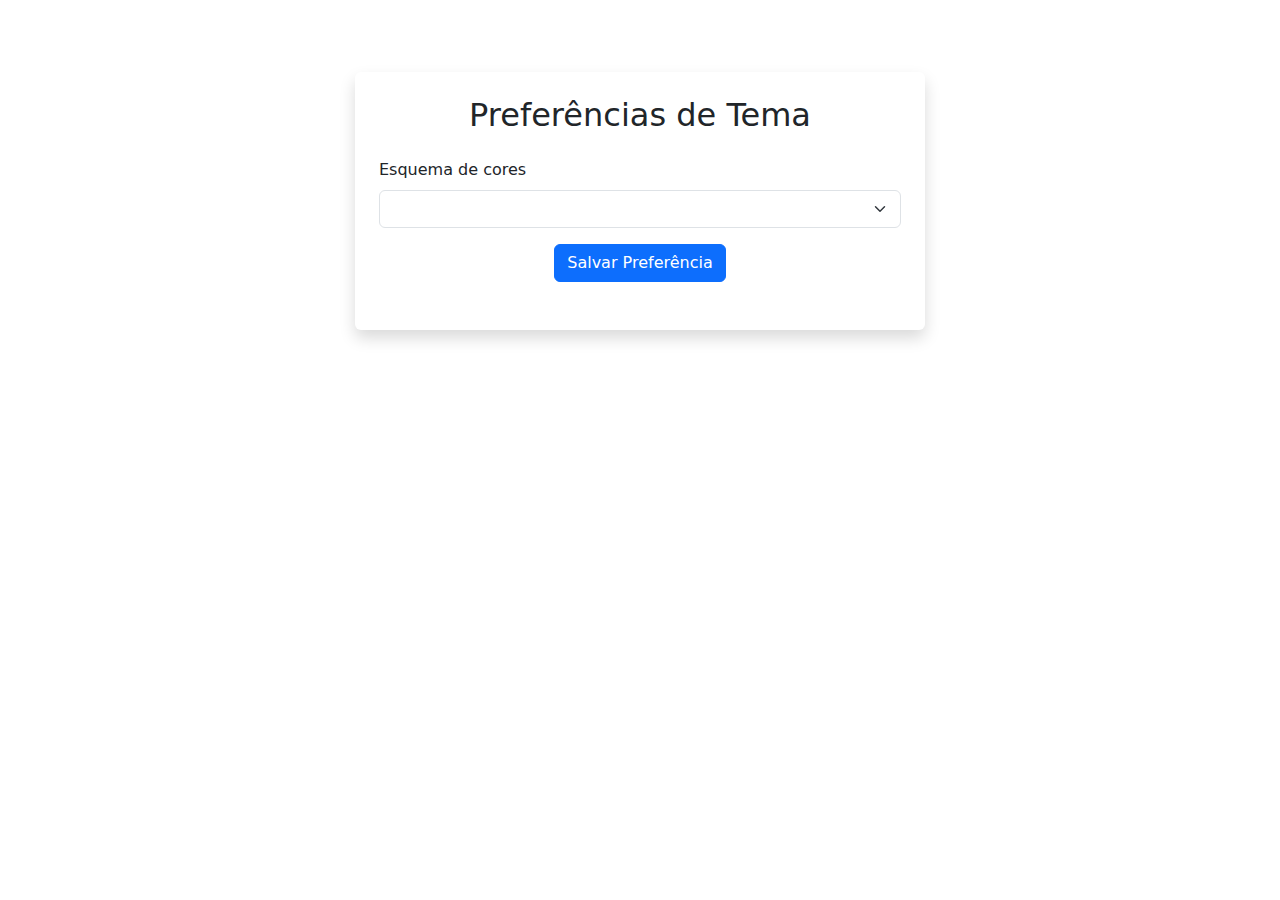
<file: Atividade_2/filme/src/main/resources/templates/preferencias.html>
<!DOCTYPE html>
<html lang="pt-br" xmlns="http://www.w3.org/1999/xhtml" xmlns:th="http://www.thymeleaf.org">

    <head>
        <meta charset="UTF-8">
            <meta name="viewport" content="width=device-width, initial-scale=1.0"/>
            <title>Casa Cultural</title>
            <link href="https://cdn.jsdelivr.net/npm/bootstrap@5.3.3/dist/css/bootstrap.min.css" rel="stylesheet"
                  integrity="sha384-QWTKZyjpPEjISv5WaRU9OFeRpok6YctnYmDr5pNlyT2bRjXh0JMhjY6hW+ALEwIH" crossorigin="anonymous"/>
            <link rel="stylesheet" href="https://cdn.jsdelivr.net/npm/bootstrap-icons@1.10.5/font/bootstrap-icons.css"/>
        <link th:href="@{/css/}+${css}+'.css'" rel="stylesheet" type="text/css"/> 
            <meta name="author" content="Graciane Silva"/>
    </head>

    <body>
    <header th:replace="~{navbar.html :: nav}"></header>

    <div class="container my-5">
        <div class="row justify-content-center">
            <div class="col-md-6 bg p-4 rounded shadow">
                <h2 class="text-center mb-4">Preferências de Tema</h2>
                <form th:action="@{/preferencias}" method="POST">
                    <div class="mb-3">
                        <label for="selEstilo" class="form-label">Esquema de cores</label>
                        <select name="estilo" id="selEstilo" class="form-select">
                            <option hidden > </option>
                            <option th:value="@{/style_claro}">Tema Claro</option>
                            <option th:value="@{/style_escuro}">Tema Escuro</option>
                        </select>
                    </div>
                    <div class="text-center">
                        <button type="submit" class="btn btn-primary">Salvar Preferência</button>
                    </div>
                </form>
               <p class="text-center mt-4" th:text="'O tema atual é: ' + ${css} " </p>
            </div>
        </div>
    </div>

     <!-- Script Bootstrap -->

        <script src="https://cdn.jsdelivr.net/npm/bootstrap@5.3.3/dist/js/bootstrap.bundle.min.js"
                integrity="sha384-YvpcrYf0tY3lHB60NNkmXc5s9fDVZLESaAA55NDzOxhy9GkcIdslK1eN7N6jIeHz"
        crossorigin="anonymous"></script>
        <script src="https://cdn.jsdelivr.net/npm/@popperjs/core@2.11.8/dist/umd/popper.min.js"
                integrity="sha384-I7E8VVD/ismYTF4hNIPjVp/Zjvgyol6VFvRkX/vR+Vc4jQkC+hVqc2pM8ODewa9r"
        crossorigin="anonymous"></script>
        <script src="https://cdn.jsdelivr.net/npm/bootstrap@5.3.3/dist/js/bootstrap.min.js"
                integrity="sha384-0pUGZvbkm6XF6gxjEnlmuGrJXVbNuzT9qBBavbLwCsOGabYfZo0T0to5eqruptLy"
        crossorigin="anonymous"></script>
    </body>
</html>
</file>
